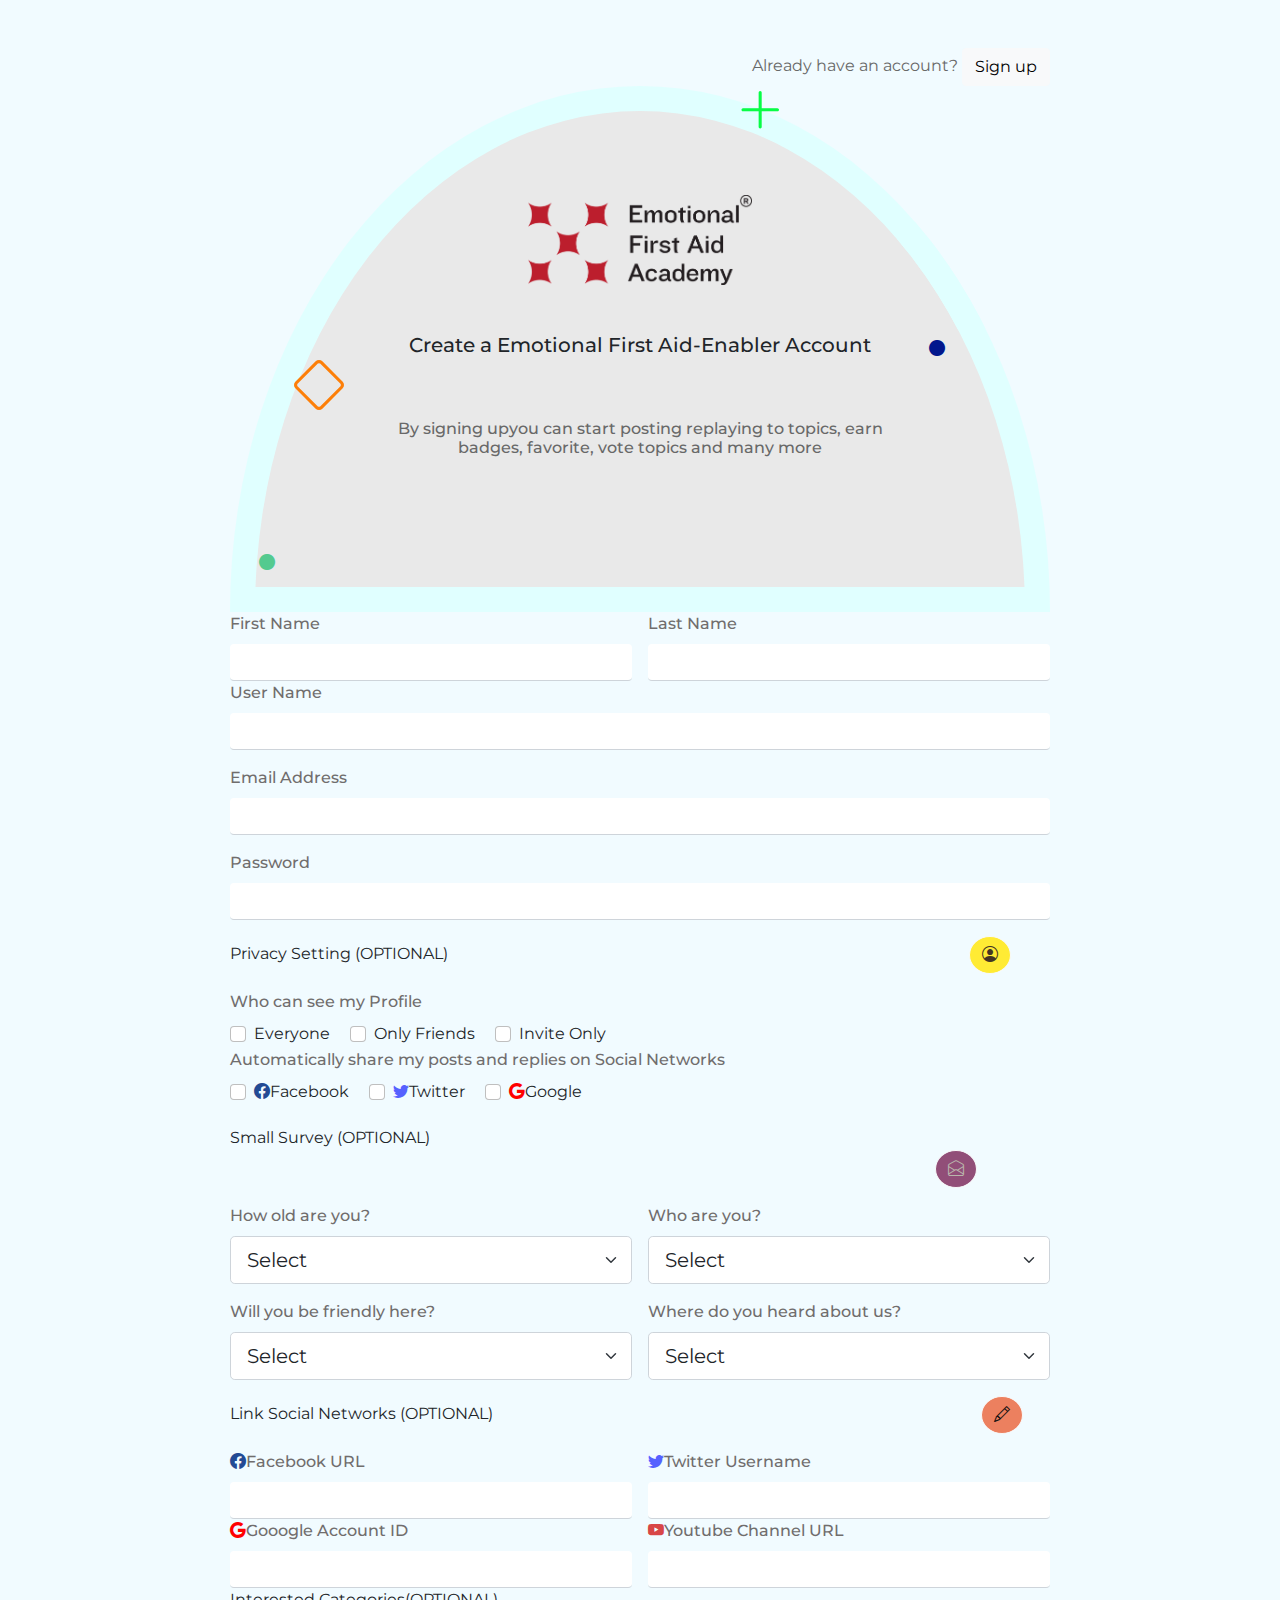
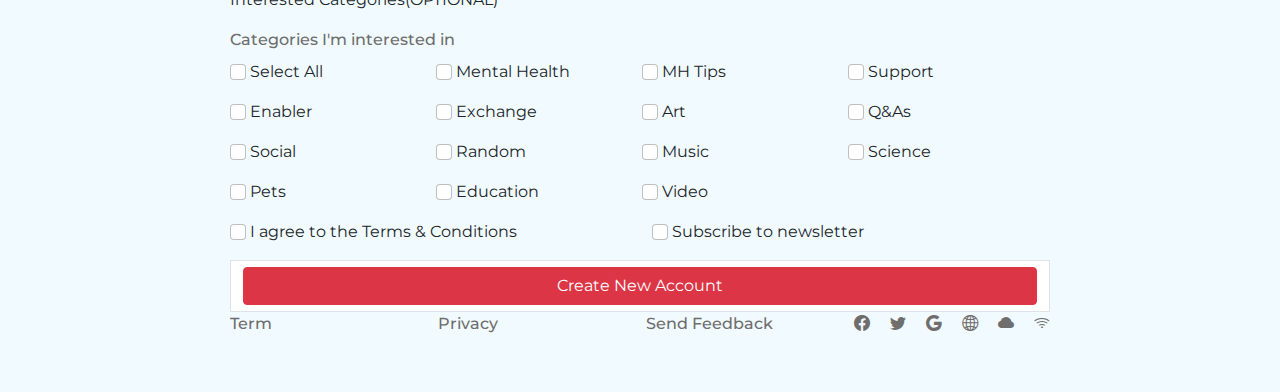
<file: index.html>
<!doctype html>
<html lang="en">

<head>
    <meta charset="utf-8">
    <meta name="viewport" content="width=device-width, initial-scale=1">
    <title>Bootstrap w/ Webpack</title>
    <!-- All CSS -->
    <link href="css/bootstrap.min.css" rel="stylesheet">
    <link rel="stylesheet" href="https://cdn.jsdelivr.net/npm/bootstrap-icons@1.7.2/font/bootstrap-icons.css">
    <link rel="stylesheet" href="css/style.css">
</head>

<body>
    <div class="container py-5 px-5 mx-auto">
        <div class="blur" style="text-align: right;">
            Already have an account?
            <button class="btn btn-light">Sign up</button>
        </div>
        <div class="card-g">


            <div class="grid text-center position-relative" style="padding: 4rem;">


                <div class="position-absolute bottom-0 start-0 translate-middle-y ">
                    <i class="bi bi-circle-fill" style="color: rgb(84, 202, 143); padding: 4px;"></i>
                </div>
                <div class="position-absolute top-50 end-0 translate-middle-y">
                    <i class="bi bi-circle-fill" style="color: rgb(2, 23, 141); padding-right: 80px;"></i>
                </div>
                <div class="position-absolute top-50 start-30 translate-middle-x">
                    <i class="bi bi-diamond" style="color: rgb(253, 127, 8); font-size: 50px;  "></i>
                </div>
                <div class="position-absolute top-0 end-0  translate-middle-y">
                    <i class="bi bi-plus-lg "
                        style="color: rgb(8, 253, 69); padding: 30px; font-size: 50px; padding:0px  15rem 0px 0px;   "></i>
                </div>


                <div class="g-col-6 mb-5"><img src="./img/EFA_Registered Logo.png" class="card-img-top"
                        style="width: 35%; padding-top: 20px;" alt="..."></div>
                <div class="g-col-6 mb-3">
                    <h5 class="card-title">Create a Emotional First Aid-Enabler Account</h5>
                </div>
                <div class="g-col-6 mb-3">
                    <h6 class="card-subtitle  text-body-secondary blur" style="padding: 50px;">By signing upyou can
                        start posting replaying to
                        topics, earn badges, favorite, vote topics and many more</h6>
                </div>

            </div>
        </div>
        <form action="./Home/Home.html" method="POST">
            <div class="row g-3">
                <div class="col">
                    <label for="formGroupExampleInput" class="form-label">First Name</label>
                    <input type="text" class="form-control" placeholder="" aria-label="First name">
                </div>
                <div class="col">
                    <label for="formGroupExampleInput" class="form-label">Last Name</label>
                    <input type="text" class="form-control" placeholder="" aria-label="Last name">
                </div>
            </div>
            <div class="mb-3">
                <label for="formGroupExampleInput" class="form-label">User Name</label>
                <input type="text" class="form-control" id="formGroupExampleInput" placeholder="">
            </div>
            <div class="mb-3">
                <label for="formGroupExampleInput" class="form-label">Email Address</label>
                <input type="text" class="form-control" id="formGroupExampleInput2" placeholder="">
            </div>
            <div class="mb-3">
                <label for="inputPassword4" class="form-label">Password</label>
                <input type="password" class="form-control" id="inputPassword4">
            </div>
            <div>
                <p>Privacy Setting <span>(OPTIONAL)</span>
                    <span class="btn btn-light rounded-circle  " style="background-color: rgb(255, 235, 52); color: rgb(68, 53, 35); margin-left: 63%;"><i class="fas fa-star"></i><i class="bi bi-person-circle"></i></i></span>
                </p>
            </div>
            <div>
                <label for="formGroupExampleInput" class="form-label">Who can see my Profile</label>
            </div>
            <div class="form-check form-check-inline">
                <input class="form-check-input" type="checkbox" id="inlineCheckbox1" value="option1">
                <label class="form-check-label" for="inlineCheckbox1">Everyone</label>
            </div>
            <div class="form-check form-check-inline">
                <input class="form-check-input" type="checkbox" id="inlineCheckbox2" value="option2">
                <label class="form-check-label" for="inlineCheckbox2">Only Friends</label>
            </div>
            <div class="form-check form-check-inline">
                <input class="form-check-input" type="checkbox" id="inlineCheckbox3" value="option3">
                <label class="form-check-label" for="inlineCheckbox3">Invite Only</label>
            </div>
            <div>
                <label for="formGroupExampleInput" class="form-label">Automatically share my posts and replies on Social
                    Networks</label>
            </div>
            <div class="form-check form-check-inline">
                <input class="form-check-input" type="checkbox" id="inlineCheckbox4" value="option1">
                <label class="form-check-label" for="inlineCheckbox4"><i class="bi bi-facebook"
                        style="color: rgb(35, 74, 148)!important;"></i>Facebook</label>
            </div>
            <div class="form-check form-check-inline">
                <input class="form-check-input" type="checkbox" id="inlineCheckbox5" value="option2">
                <label class="form-check-label" for="inlineCheckbox5"><i class="bi bi-twitter"
                        style="color: rgb(86, 97, 255)!important;"></i>Twitter</label>
            </div>
            <div class="form-check form-check-inline">
                <input class="form-check-input" type="checkbox" id="inlineCheckbox6" value="option3">
                <label class="form-check-label" for="inlineCheckbox6"><i class="bi bi-google"
                        style="color: rgb(255, 0, 0)!important;"></i>Google</label>
            </div>
            
            <div style="padding-top: 20px;">

                <p>Small Survey <span>(OPTIONAL)</span>
                    <span class="btn btn-light rounded-circle" style="background-color: rgb(145, 78, 120); color: rgb(185, 182, 172); margin-left: 86%; "><i class="fas fa-star"></i><i class="bi bi-envelope-open"></i></span>
                </p>
            </div>
            <div class="row g-3">
                <div class="col">
                    <label for="formGroupExampleInput" class="form-label">How old are you?</label>
                    <select class="form-select form-select-lg mb-3" aria-label=".form-select-lg example">
                        <option selected>Select</option>
                        <option value="1">Less than 18</option>
                        <option value="1">>18</option>
                        <option value="2">>30</option>
                        <option value="3">>60</option>
                    </select>
                </div>
                <div class="col">
                    <label for="formGroupExampleInput" class="form-label">Who are you?</label>
                    <select class="form-select form-select-lg mb-3" aria-label=".form-select-lg example">
                        <option selected>Select</option>
                        <option value="1">Male</option>
                        <option value="2">Female</option>
                    </select>
                </div>
            </div>
            <div class="row g-3">
                <div class="col">
                    <label for="formGroupExampleInput" class="form-label">Will you be friendly here?</label>
                    <select class="form-select form-select-lg mb-3" aria-label=".form-select-lg example">
                        <option selected>Select</option>
                        <option value="1">Yes</option>
                        <option value="2">No</option>

                    </select>
                </div>
                <div class="col">
                    <label for="formGroupExampleInput" class="form-label">Where do you heard about us?</label>
                    <select class="form-select form-select-lg mb-3" aria-label=".form-select-lg example">
                        <option selected>Select</option>
                        <option value="1">By Search Engine</option>
                        <option value="2">Social Media</option>
                        <option value="3">From Campus</option>
                    </select>
                </div>
            </div>
            <p class="text-md-start">Link Social Networks <span>(OPTIONAL)</span>
               
                  <span class="btn btn-light rounded-circle  " style="background-color: rgb(236, 128, 95); color: rgb(20, 17, 17); margin-left: 59%;"><i class="fas fa-star"></i><i class="bi bi-pencil"></i></span>
               
            </p>
            <div class="row g-3">
                <div class="col">
                    <label for="formGroupExampleInput" class="form-label"><i class="bi bi-facebook"
                            style="color: rgb(35, 74, 148)!important;"></i></i>Facebook URL</label>
                    <input type="text" class="form-control" placeholder="" aria-label="First name">
                </div>
                <div class="col">
                    <label for="formGroupExampleInput" class="form-label"><i class="bi bi-twitter"
                            style="color: rgb(86, 97, 255)!important;"></i>Twitter Username</label>
                    <input type="text" class="form-control" placeholder="" aria-label="Last name">
                </div>
            </div>
            <div class="row g-3">
                <div class="col">
                    <label for="formGroupExampleInput" class="form-label"><i class="bi bi-google"
                            style="color: rgb(255, 0, 0)!important;"></i>Gooogle Account ID</label>
                    <input type="text" class="form-control" placeholder="" aria-label="First name">
                </div>
                <div class="col">
                    <label for="formGroupExampleInput" class="form-label"><i class="bi bi-youtube"
                            style="color: rgba(207, 0, 0, 0.747)!important;"></i>Youtube Channel URL</label>
                    <input type="text" class="form-control" placeholder="" aria-label="Last name">
                </div>
            </div>
            <p>Interested Categories<span>(OPTIONAL)</span></p>
            <div>
                <label for="formGroupExampleInput" class="form-label">Categories I'm interested in</label>
                <div class="row g-1">
                    <div class="col mb-3">
                        <input class="form-check-input" type="checkbox" id="inlineCheckbox4" value="option1">
                        <label class="form-check-label" for="inlineCheckbox4">Select All</label>
                    </div>
                    <div class="col">
                        <input class="form-check-input" type="checkbox" id="inlineCheckbox4" value="option1">
                        <label class="form-check-label" for="inlineCheckbox4">Mental Health</label>
                    </div>
                    <div class="col mb-3">
                        <input class="form-check-input" type="checkbox" id="inlineCheckbox4" value="option1">
                        <label class="form-check-label" for="inlineCheckbox4">MH Tips</label>
                    </div>
                    <div class="col mb-3">
                        <input class="form-check-input" type="checkbox" id="inlineCheckbox4" value="option1">
                        <label class="form-check-label" for="inlineCheckbox4">Support</label>
                    </div>
                </div>
                <div class="row g-1">
                    <div class="col mb-3">
                        <input class="form-check-input" type="checkbox" id="inlineCheckbox4" value="option1">
                        <label class="form-check-label" for="inlineCheckbox4">Enabler</label>
                    </div>
                    <div class="col mb-3">
                        <input class="form-check-input" type="checkbox" id="inlineCheckbox4" value="option1">
                        <label class="form-check-label" for="inlineCheckbox4">Exchange</label>
                    </div>
                    <div class="col mb-3">
                        <input class="form-check-input" type="checkbox" id="inlineCheckbox4" value="option1">
                        <label class="form-check-label" for="inlineCheckbox4">Art</label>
                    </div>
                    <div class="col mb-3">
                        <input class="form-check-input" type="checkbox" id="inlineCheckbox4" value="option1">
                        <label class="form-check-label" for="inlineCheckbox4">Q&As</label>
                    </div>
                </div>
                <div class="row g-1">
                    <div class="col mb-3">
                        <input class="form-check-input" type="checkbox" id="inlineCheckbox4" value="option1">
                        <label class="form-check-label" for="inlineCheckbox4">Social</label>
                    </div>
                    <div class="col mb-3">
                        <input class="form-check-input" type="checkbox" id="inlineCheckbox4" value="option1">
                        <label class="form-check-label" for="inlineCheckbox4">Random</label>
                    </div>
                    <div class="col mb-3">
                        <input class="form-check-input" type="checkbox" id="inlineCheckbox4" value="option1">
                        <label class="form-check-label" for="inlineCheckbox4">Music</label>
                    </div>
                    <div class="col mb-3">
                        <input class="form-check-input" type="checkbox" id="inlineCheckbox4" value="option1">
                        <label class="form-check-label" for="inlineCheckbox4">Science</label>
                    </div>
                </div>
                <div class="row g-1">
                    <div class="col mb-3">
                        <input class="form-check-input" type="checkbox" id="inlineCheckbox4" value="option1">
                        <label class="form-check-label" for="inlineCheckbox4">Pets</label>
                    </div>
                    <div class="col mb-3">
                        <input class="form-check-input" type="checkbox" id="inlineCheckbox4" value="option1">
                        <label class="form-check-label" for="inlineCheckbox4">Education</label>
                    </div>
                    <div class="col mb-3">
                        <input class="form-check-input" type="checkbox" id="inlineCheckbox4" value="option1">
                        <label class="form-check-label" for="inlineCheckbox4">Video</label>
                    </div>
                    <div class="col mb-3">
                    </div>
                </div>
                <div class="row g-4">
                    <div class="col mb-3">
                        <input class="form-check-input" type="checkbox" id="inlineCheckbox4" value="option1">
                        <label class="form-check-label" for="inlineCheckbox4">I agree to the Terms & Conditions</label>
                    </div>
                    <div class="col mb-3">
                        <input class="form-check-input" type="checkbox" id="inlineCheckbox4" value="option1">
                        <label class="form-check-label" for="inlineCheckbox4">Subscribe to newsletter</label>
                    </div>
                </div>
            </div>
            <a class="page-link" href="">

                <button class="btn btn-danger " href="" style="width:100%">Create New Account</button>
            </a>
        </form>
        <div class="row g-3">
            <div class="col">
                <label for="formGroupExampleInput" class="form-label">Term</label>
            </div>
            <div class="col">
                <label for="formGroupExampleInput" class="form-label">Privacy</label>
            </div>
            <div class="col">
                <label for="formGroupExampleInput" class="form-label">Send Feedback</label>
            </div>
            <div class="col">
                <label for="formGroupExampleInput" class="form-label">
                    <spam class="w-g">
                        <i class="bi bi-facebook"></i><i class="bi bi-twitter"></i><i class="bi bi-google"></i><i
                            class="bi bi-globe2"></i><i class="bi bi-cloud-fill"></i><i class="bi bi-wifi"></i>
                    </spam>
                </label>
            </div>
        </div>
    </div>
</body>

</html>
</file>
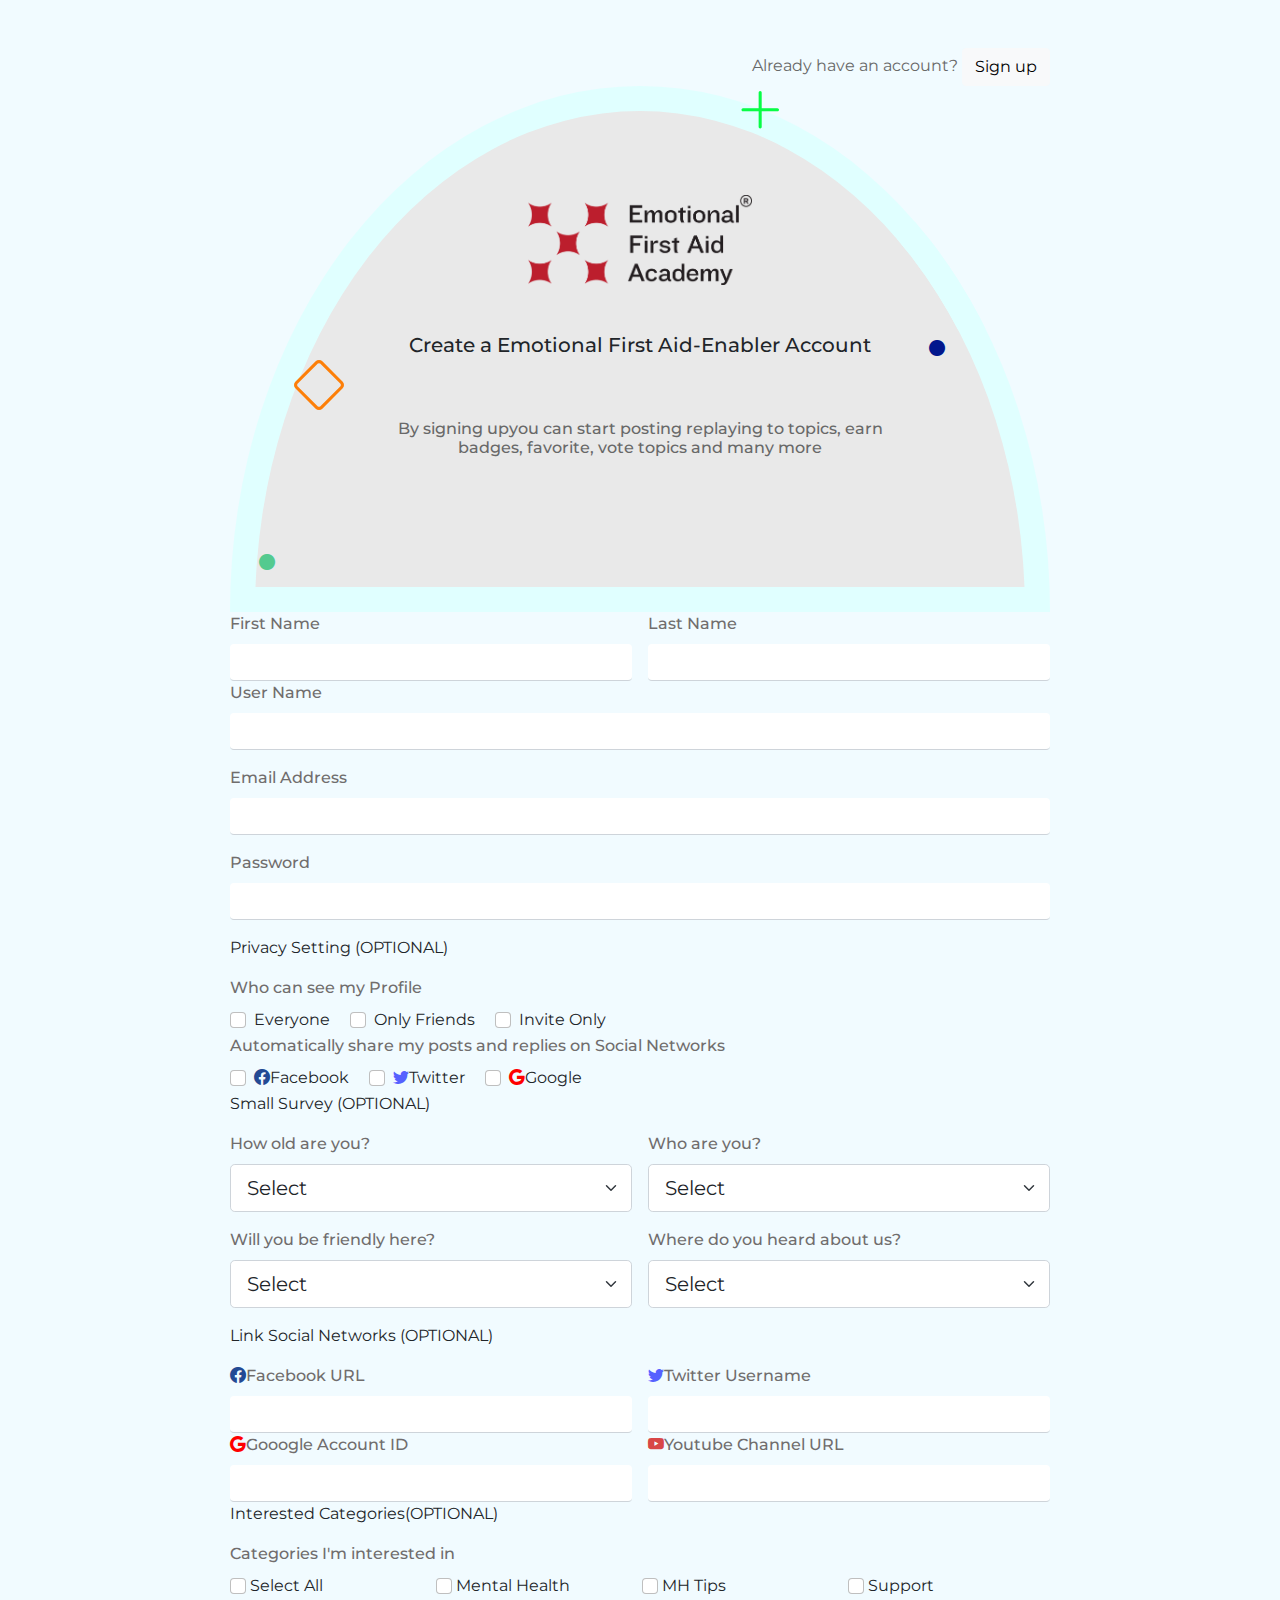
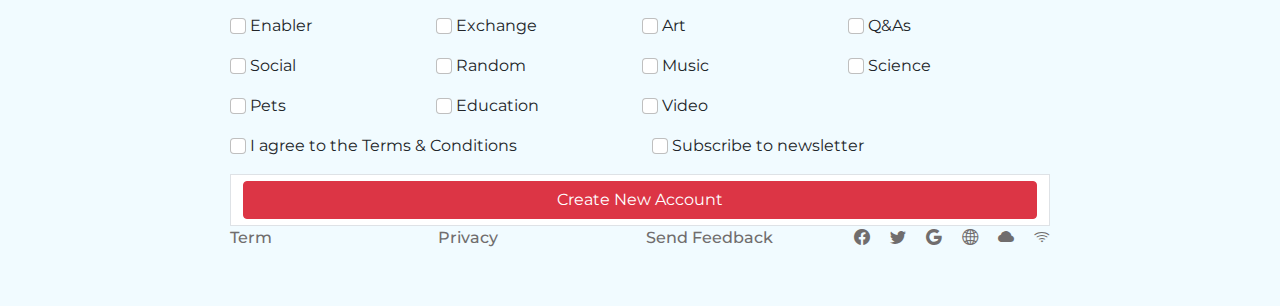
<file: Register.html>
<!doctype html>
<html lang="en">

<head>
    <meta charset="utf-8">
    <meta name="viewport" content="width=device-width, initial-scale=1">
    <title>Bootstrap w/ Webpack</title>
    <!-- All CSS -->
    <link href="css/bootstrap.min.css" rel="stylesheet">
    <link rel="stylesheet" href="https://cdn.jsdelivr.net/npm/bootstrap-icons@1.7.2/font/bootstrap-icons.css">
    <link rel="stylesheet" href="css/style.css">
</head>

<body>
    <div class="container py-5 px-5 mx-auto">
        <div class="blur" style="text-align: right;">
            Already have an account?
            <button class="btn btn-light">Sign up</button>
        </div>
        <div class="card-g">


            <div class="grid text-center position-relative" style="padding: 4rem;">


                <div class="position-absolute bottom-0 start-0 translate-middle-y ">
                    <i class="bi bi-circle-fill" style="color: rgb(84, 202, 143); padding: 4px;"></i>
                </div>
                <div class="position-absolute top-50 end-0 translate-middle-y">
                    <i class="bi bi-circle-fill" style="color: rgb(2, 23, 141); padding-right: 80px;"></i>
                </div>
                <div class="position-absolute top-50 start-30 translate-middle-x">
                    <i class="bi bi-diamond" style="color: rgb(253, 127, 8); font-size: 50px;  "></i>
                </div>
                <div class="position-absolute top-0 end-0  translate-middle-y">
                    <i class="bi bi-plus-lg "
                        style="color: rgb(8, 253, 69); padding: 30px; font-size: 50px; padding:0px  15rem 0px 0px;   "></i>
                </div>


                <div class="g-col-6 mb-5"><img src="./img/EFA_Registered Logo.png" class="card-img-top"
                        style="width: 35%; padding-top: 20px;" alt="..."></div>
                <div class="g-col-6 mb-3">
                    <h5 class="card-title">Create a Emotional First Aid-Enabler Account</h5>
                </div>
                <div class="g-col-6 mb-3">
                    <h6 class="card-subtitle  text-body-secondary blur" style="padding: 50px;">By signing upyou can
                        start posting replaying to
                        topics, earn badges, favorite, vote topics and many more</h6>
                </div>

            </div>
        </div>
        <form action="./Home/Home.html" method="POST">
            <div class="row g-3">
                <div class="col">
                    <label for="formGroupExampleInput" class="form-label">First Name</label>
                    <input type="text" class="form-control" placeholder="" aria-label="First name">
                </div>
                <div class="col">
                    <label for="formGroupExampleInput" class="form-label">Last Name</label>
                    <input type="text" class="form-control" placeholder="" aria-label="Last name">
                </div>
            </div>
            <div class="mb-3">
                <label for="formGroupExampleInput" class="form-label">User Name</label>
                <input type="text" class="form-control" id="formGroupExampleInput" placeholder="">
            </div>
            <div class="mb-3">
                <label for="formGroupExampleInput" class="form-label">Email Address</label>
                <input type="text" class="form-control" id="formGroupExampleInput2" placeholder="">
            </div>
            <div class="mb-3">
                <label for="inputPassword4" class="form-label">Password</label>
                <input type="password" class="form-control" id="inputPassword4">
            </div>
            <div>
                <p>Privacy Setting <span>(OPTIONAL)</span></p>
            </div>
            <div>
                <label for="formGroupExampleInput" class="form-label">Who can see my Profile</label>
            </div>
            <div class="form-check form-check-inline">
                <input class="form-check-input" type="checkbox" id="inlineCheckbox1" value="option1">
                <label class="form-check-label" for="inlineCheckbox1">Everyone</label>
            </div>
            <div class="form-check form-check-inline">
                <input class="form-check-input" type="checkbox" id="inlineCheckbox2" value="option2">
                <label class="form-check-label" for="inlineCheckbox2">Only Friends</label>
            </div>
            <div class="form-check form-check-inline">
                <input class="form-check-input" type="checkbox" id="inlineCheckbox3" value="option3">
                <label class="form-check-label" for="inlineCheckbox3">Invite Only</label>
            </div>
            <div>
                <label for="formGroupExampleInput" class="form-label">Automatically share my posts and replies on Social
                    Networks</label>
            </div>
            <div class="form-check form-check-inline">
                <input class="form-check-input" type="checkbox" id="inlineCheckbox4" value="option1">
                <label class="form-check-label" for="inlineCheckbox4"><i class="bi bi-facebook"
                        style="color: rgb(35, 74, 148)!important;"></i>Facebook</label>
            </div>
            <div class="form-check form-check-inline">
                <input class="form-check-input" type="checkbox" id="inlineCheckbox5" value="option2">
                <label class="form-check-label" for="inlineCheckbox5"><i class="bi bi-twitter"
                        style="color: rgb(86, 97, 255)!important;"></i>Twitter</label>
            </div>
            <div class="form-check form-check-inline">
                <input class="form-check-input" type="checkbox" id="inlineCheckbox6" value="option3">
                <label class="form-check-label" for="inlineCheckbox6"><i class="bi bi-google"
                        style="color: rgb(255, 0, 0)!important;"></i>Google</label>
            </div>
            <p>Small Survey <span>(OPTIONAL)</span></p>
            <div class="row g-3">
                <div class="col">
                    <label for="formGroupExampleInput" class="form-label">How old are you?</label>
                    <select class="form-select form-select-lg mb-3" aria-label=".form-select-lg example">
                        <option selected>Select</option>
                        <option value="1">Less than 18</option>
                        <option value="1">>18</option>
                        <option value="2">>30</option>
                        <option value="3">>60</option>
                    </select>
                </div>
                <div class="col">
                    <label for="formGroupExampleInput" class="form-label">Who are you?</label>
                    <select class="form-select form-select-lg mb-3" aria-label=".form-select-lg example">
                        <option selected>Select</option>
                        <option value="1">Male</option>
                        <option value="2">Female</option>
                    </select>
                </div>
            </div>
            <div class="row g-3">
                <div class="col">
                    <label for="formGroupExampleInput" class="form-label">Will you be friendly here?</label>
                    <select class="form-select form-select-lg mb-3" aria-label=".form-select-lg example">
                        <option selected>Select</option>
                        <option value="1">Yes</option>
                        <option value="2">No</option>

                    </select>
                </div>
                <div class="col">
                    <label for="formGroupExampleInput" class="form-label">Where do you heard about us?</label>
                    <select class="form-select form-select-lg mb-3" aria-label=".form-select-lg example">
                        <option selected>Select</option>
                        <option value="1">By Search Engine</option>
                        <option value="2">Social Media</option>
                        <option value="3">From Campus</option>
                    </select>
                </div>
            </div>
            <p class="text-md-start">Link Social Networks <span>(OPTIONAL)</span></p>
            <div class="row g-3">
                <div class="col">
                    <label for="formGroupExampleInput" class="form-label"><i class="bi bi-facebook"
                            style="color: rgb(35, 74, 148)!important;"></i></i>Facebook URL</label>
                    <input type="text" class="form-control" placeholder="" aria-label="First name">
                </div>
                <div class="col">
                    <label for="formGroupExampleInput" class="form-label"><i class="bi bi-twitter"
                            style="color: rgb(86, 97, 255)!important;"></i>Twitter Username</label>
                    <input type="text" class="form-control" placeholder="" aria-label="Last name">
                </div>
            </div>
            <div class="row g-3">
                <div class="col">
                    <label for="formGroupExampleInput" class="form-label"><i class="bi bi-google"
                            style="color: rgb(255, 0, 0)!important;"></i>Gooogle Account ID</label>
                    <input type="text" class="form-control" placeholder="" aria-label="First name">
                </div>
                <div class="col">
                    <label for="formGroupExampleInput" class="form-label"><i class="bi bi-youtube"
                            style="color: rgba(207, 0, 0, 0.747)!important;"></i>Youtube Channel URL</label>
                    <input type="text" class="form-control" placeholder="" aria-label="Last name">
                </div>
            </div>
            <p>Interested Categories<span>(OPTIONAL)</span></p>
            <div>
                <label for="formGroupExampleInput" class="form-label">Categories I'm interested in</label>
                <div class="row g-1">
                    <div class="col mb-3">
                        <input class="form-check-input" type="checkbox" id="inlineCheckbox4" value="option1">
                        <label class="form-check-label" for="inlineCheckbox4">Select All</label>
                    </div>
                    <div class="col">
                        <input class="form-check-input" type="checkbox" id="inlineCheckbox4" value="option1">
                        <label class="form-check-label" for="inlineCheckbox4">Mental Health</label>
                    </div>
                    <div class="col mb-3">
                        <input class="form-check-input" type="checkbox" id="inlineCheckbox4" value="option1">
                        <label class="form-check-label" for="inlineCheckbox4">MH Tips</label>
                    </div>
                    <div class="col mb-3">
                        <input class="form-check-input" type="checkbox" id="inlineCheckbox4" value="option1">
                        <label class="form-check-label" for="inlineCheckbox4">Support</label>
                    </div>
                </div>
                <div class="row g-1">
                    <div class="col mb-3">
                        <input class="form-check-input" type="checkbox" id="inlineCheckbox4" value="option1">
                        <label class="form-check-label" for="inlineCheckbox4">Enabler</label>
                    </div>
                    <div class="col mb-3">
                        <input class="form-check-input" type="checkbox" id="inlineCheckbox4" value="option1">
                        <label class="form-check-label" for="inlineCheckbox4">Exchange</label>
                    </div>
                    <div class="col mb-3">
                        <input class="form-check-input" type="checkbox" id="inlineCheckbox4" value="option1">
                        <label class="form-check-label" for="inlineCheckbox4">Art</label>
                    </div>
                    <div class="col mb-3">
                        <input class="form-check-input" type="checkbox" id="inlineCheckbox4" value="option1">
                        <label class="form-check-label" for="inlineCheckbox4">Q&As</label>
                    </div>
                </div>
                <div class="row g-1">
                    <div class="col mb-3">
                        <input class="form-check-input" type="checkbox" id="inlineCheckbox4" value="option1">
                        <label class="form-check-label" for="inlineCheckbox4">Social</label>
                    </div>
                    <div class="col mb-3">
                        <input class="form-check-input" type="checkbox" id="inlineCheckbox4" value="option1">
                        <label class="form-check-label" for="inlineCheckbox4">Random</label>
                    </div>
                    <div class="col mb-3">
                        <input class="form-check-input" type="checkbox" id="inlineCheckbox4" value="option1">
                        <label class="form-check-label" for="inlineCheckbox4">Music</label>
                    </div>
                    <div class="col mb-3">
                        <input class="form-check-input" type="checkbox" id="inlineCheckbox4" value="option1">
                        <label class="form-check-label" for="inlineCheckbox4">Science</label>
                    </div>
                </div>
                <div class="row g-1">
                    <div class="col mb-3">
                        <input class="form-check-input" type="checkbox" id="inlineCheckbox4" value="option1">
                        <label class="form-check-label" for="inlineCheckbox4">Pets</label>
                    </div>
                    <div class="col mb-3">
                        <input class="form-check-input" type="checkbox" id="inlineCheckbox4" value="option1">
                        <label class="form-check-label" for="inlineCheckbox4">Education</label>
                    </div>
                    <div class="col mb-3">
                        <input class="form-check-input" type="checkbox" id="inlineCheckbox4" value="option1">
                        <label class="form-check-label" for="inlineCheckbox4">Video</label>
                    </div>
                    <div class="col mb-3">
                    </div>
                </div>
                <div class="row g-4">
                    <div class="col mb-3">
                        <input class="form-check-input" type="checkbox" id="inlineCheckbox4" value="option1">
                        <label class="form-check-label" for="inlineCheckbox4">I agree to the Terms & Conditions</label>
                    </div>
                    <div class="col mb-3">
                        <input class="form-check-input" type="checkbox" id="inlineCheckbox4" value="option1">
                        <label class="form-check-label" for="inlineCheckbox4">Subscribe to newsletter</label>
                    </div>
                </div>
            </div>
            <a class="page-link" href="">

                <button class="btn btn-danger " href="" style="width:100%">Create New Account</button>
            </a>
        </form>
        <div class="row g-3">
            <div class="col">
                <label for="formGroupExampleInput" class="form-label">Term</label>
            </div>
            <div class="col">
                <label for="formGroupExampleInput" class="form-label">Privacy</label>
            </div>
            <div class="col">
                <label for="formGroupExampleInput" class="form-label">Send Feedback</label>
            </div>
            <div class="col">
                <label for="formGroupExampleInput" class="form-label">
                    <spam class="w-g">
                        <i class="bi bi-facebook"></i><i class="bi bi-twitter"></i><i class="bi bi-google"></i><i
                            class="bi bi-globe2"></i><i class="bi bi-cloud-fill"></i><i class="bi bi-wifi"></i>
                    </spam>
                </label>
            </div>
        </div>
    </div>
</body>

</html>
</file>
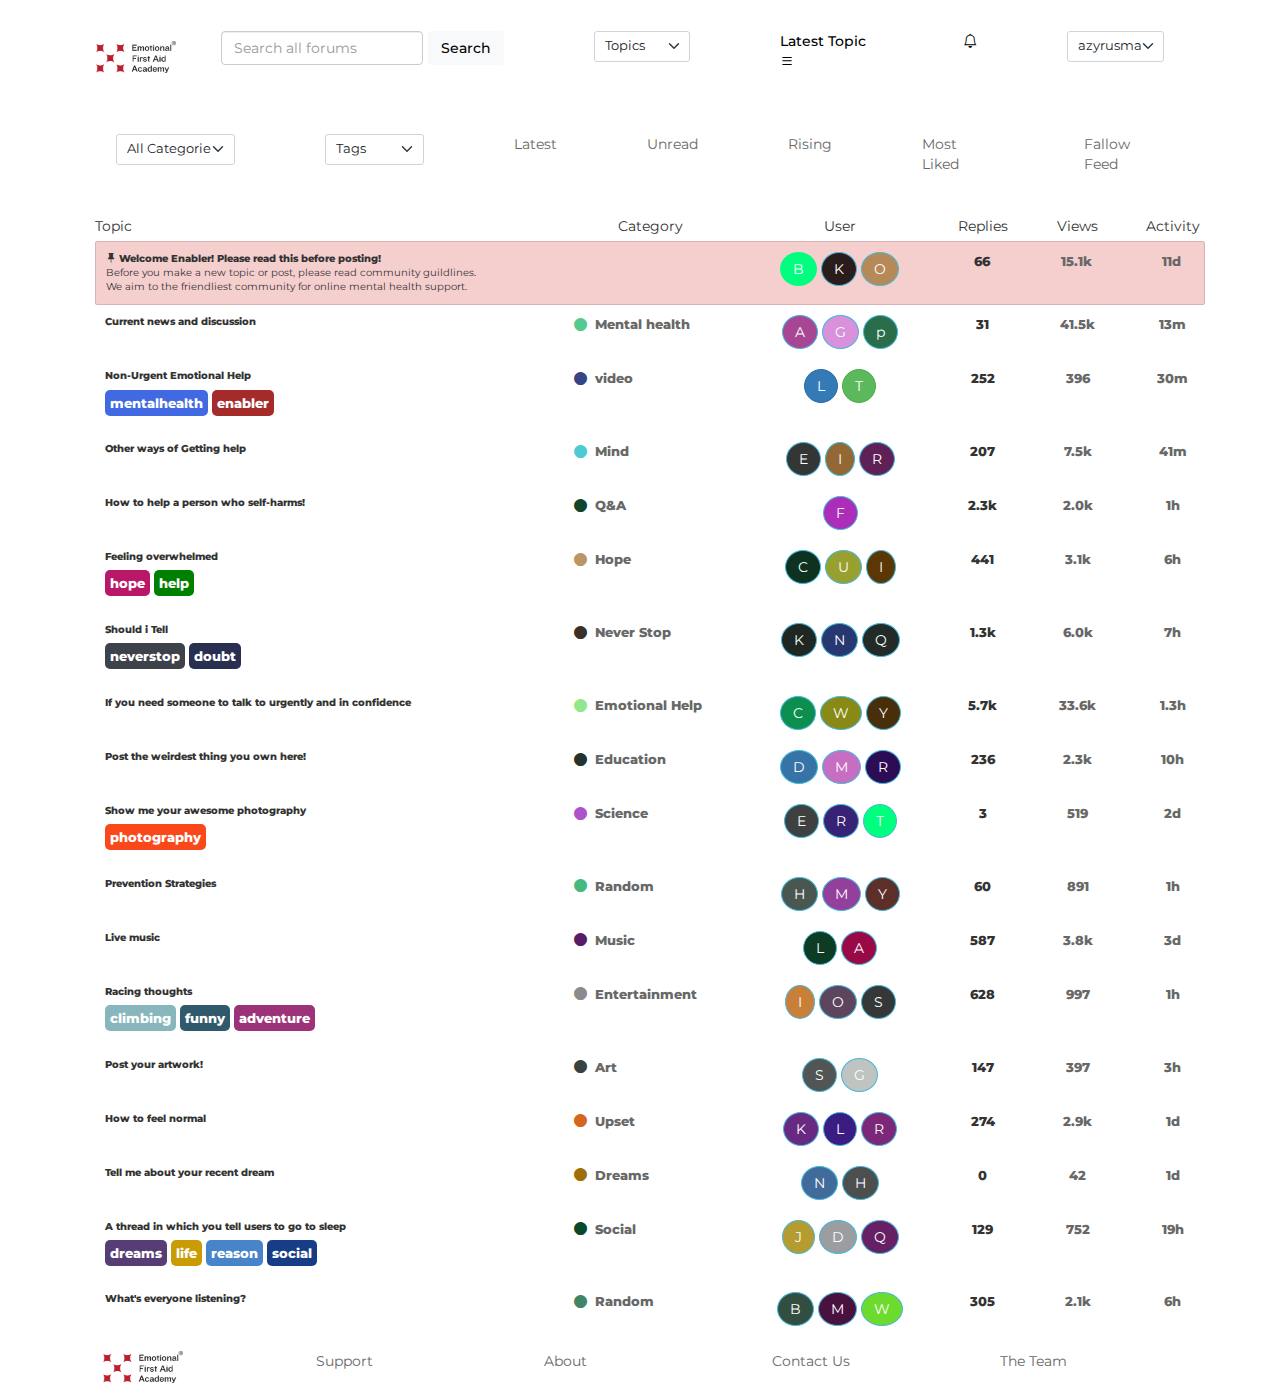
<file: Home/Home.html>
<!doctype html>
<html lang="en">

<head>
    <meta charset="utf-8">
    <meta name="viewport" content="width=device-width, initial-scale=1">
    <title>Bootstrap w/ Webpack</title>
    <!-- All CSS -->
    <link href="../css/bootstrap.min.css" rel="stylesheet">
    <link rel="stylesheet" href="https://cdn.jsdelivr.net/npm/bootstrap-icons@1.7.2/font/bootstrap-icons.css">
    <link rel="stylesheet" href="../css/style.css">
    <script src="https://ajax.googleapis.com/ajax/libs/jquery/3.6.4/jquery.min.js"></script>
    <script src="https://maxcdn.bootstrapcdn.com/bootstrap/3.4.1/js/bootstrap.min.js"></script>
    <link rel="stylesheet" href="https://maxcdn.bootstrapcdn.com/bootstrap/3.4.1/css/bootstrap.min.css">

</head>

<body>
    <div class="container py-3 px-3 mx-auto">

        <nav class="navbar navbar-expand-lg bg-body-tertiary">
            <div class="container-fluid">
                <a class="navbar-brand" href="../index.html">
                    <img src="../img/EFA_Registered Logo.png" alt="Avatar Logo" style="width:80px;">
                </a>
                <button class="navbar-toggler" type="button" data-bs-toggle="collapse" data-bs-target="#navbarNav"
                    aria-controls="navbarNav" aria-expanded="false" aria-label="Toggle navigation">
                    <span class="navbar-toggler-icon"></span>
                </button>
                <div class="collapse navbar-collapse" id="navbarNav">
                    <ul class="navbar-nav" style="gap: 8rem; font-weight: 500;">
                        <li class="nav-item">
                            <a class="nav-link active" aria-current="page" href="#">
                                <form class="d-flex" role="search">
                                    <input class="form-control me-2" type="search" placeholder="Search all forums"
                                        aria-label="Search">
                                    <button class="btn btn-light" type="submit"
                                        style="font-weight: 500;">Search</button>
                                </form>
                            </a>
                        </li>
                        <li class="nav-item">
                            <a class="nav-link" href="#"><select class="form-select form-select-lg mb-3"
                                    aria-label=".form-select-lg example">
                                    <option style="font-weight: 500;">Topics</option>
                                    <option value="1">good</option>
                                    <option value="1">>awesome</option>

                                </select></a>
                        </li>

                        <li class="nav-item">
                            <a class="nav-link" href="#" style="color: black;">Latest Topic<i
                                    class="bi bi-list"></i></a>
                        </li>
                        <li class="nav-item">
                            <a class="nav-link" style="color: black; font-weight: 600;"><span><i
                                        class="bi bi-bell"></i></a>
                        </li>
                        <li class="nav-item">
                            <a class="nav-link" href="#">
                                <select class="form-select form-select-lg mb-3" aria-label=".form-select-lg example">
                                    <option class="bi bi-c-circle-fill" style="font-weight: 500;"><i></i> azyrusmax
                                    </option>
                                    <option value="1">gcgcgdg</option>
                                    <option value="1">>shgsjh</option>

                                </select>
                            </a>
                        </li>
                    </ul>
                </div>
            </div>
        </nav>
        <!-- second nav -->
        <nav class="navbar navbar-expand-lg bg-body-tertiary">
            <div class="container-fluid">
                <div class="collapse navbar-collapse" id="navbarNav">
                    <ul class="navbar-nav" style="gap: 8rem;">
                        <li class="nav-item">
                            <a class="nav-link active" aria-current="page" href="#"><select
                                    class="form-select form-select-lg mb-3" aria-label=".form-select-lg example">
                                    <option>All Categories</option>
                                    <option value="1">Admit</option>
                                    <option value="1">>Consult</option>

                                </select></a>
                        </li>
                        <li class="nav-item">
                            <a class="nav-link" href="#"><select class="form-select form-select-lg mb-3"
                                    aria-label=".form-select-lg example">
                                    <option>Tags</option>
                                    <option value="1">good</option>
                                    <option value="1">>awesome</option>

                                </select></a>
                        </li>
                        <li class="nav-item">
                            <a class="nav-link blur" href="#" data-toggle="modal" data-target="#myModal">Latest
                            </a>
                        </li>

                        <li class="nav-item">
                            <a class="nav-link blur">Unread</a>
                        </li>
                        <li class="nav-item">
                            <a class="nav-link blur">Rising</a>
                        </li>
                        <li class="nav-item blur">
                            <a class="nav-link blur">Most Liked</a>
                        </li>
                        <li class="nav-item">
                            <a class="nav-link blur">Fallow Feed</a>
                        </li>
                    </ul>
                </div>
            </div>
        </nav>
        <!-- Headings -->
        <div class="container text-center">
            <div class="row align-items-start">
                <div class="col-md-5 mb-2" style="text-align:left;">
                    Topic
                </div>
                <div class="col-md-2">
                    Category
                </div>
                <div class="col-2">
                    User
                </div>
                <div class="col">
                    Replies
                </div>
                <div class="col">
                    Views
                </div>
                <div class="col">
                    Activity
                </div>
            </div>
        </div>
        <div class="container text-center">
            <div class="card">
                <div class="row align-items-start">

                    <div class="col-md-5 " style="text-align:left;">


                        <div class="card-body">

                            <div class="card-h">
                                <i class="bi bi-pin-fill"></i>
                                Welcome Enabler! Please read this before posting!
                            </div>
                            Before you make a new topic or post, please read community guildlines.<br />We aim to the
                            friendliest community for online mental health support.
                        </div>

                    </div>
                    <div class="col-md-2 border-padding blur">

                    </div>
                    <div class="col-md-2 border-padding">
                        <div class="col">
                            <button type="button" class="btn btn-light rounded-circle  "
                                style="background-color: springgreen; color: white;">
                                <i class="fas fa-star"></i>B</button>
                            <button type="button" class="btn btn-info  rounded-circle"
                                style="background-color:rgb(43, 28, 28); color: white;"><i
                                    class="fas fa-star"></i>K</button>
                            <button type="button" class="btn btn-info  rounded-circle "
                                style="background-color: rgb(182, 138, 88); color: white;"><i
                                    class="fas fa-star"></i>O</button>
                        </div>
                    </div>
                    <div class="col border-padding">
                        <div>66</div>
                    </div>
                    <div class="col border-padding blur">
                        15.1k
                    </div>
                    <div class="col border-padding blur">
                        11d
                    </div>
                </div>
            </div>
        </div>
        <!-- row 1-->
        <div class="container text-center">
            <div class="">
                <div class="row align-items-start">

                    <div class="col-md-5" style="text-align:left;">
                        <div class="card-body">
                            <div class="card-h">
                                Current news and discussion
                            </div>
                        </div>

                    </div>
                    <div class="col-md-2  border-padding blur" style="text-align:start;">
                        <i class="bi bi-circle-fill" style="color: rgb(84, 202, 143); padding: 4px;"></i>

                        Mental health
                    </div>
                    <div class="col-md-2 border-padding">
                        <div class="col">
                            <button type="button" class="btn btn-info  rounded-circle "
                                style="background-color: rgb(167, 70, 146); color: white;"><i
                                    class="fas fa-star"></i>A</button>
                            <button type="button" class="btn btn-info  rounded-circle "
                                style="background-color: rgb(217, 145, 219); color: white;"><i
                                    class="fas fa-star"></i>G</button>
                            <button type="button" class="btn btn-info  rounded-circle "
                                style="background-color: rgb(41, 109, 75); color: white;"><i
                                    class="fas fa-star"></i>p</button>
                        </div>
                    </div>
                    <div class="col border-padding">
                        <div>31</div>
                    </div>
                    <div class="col border-padding blur">
                        41.5k
                    </div>
                    <div class="col border-padding blur">
                        13m
                    </div>
                </div>
            </div>
        </div>
        <!-- row 2 -->
        <div class="container text-center">
            <div class="">
                <div class="row align-items-start">

                    <div class="col-md-5" style="text-align:left;">
                        <div class="card-body">
                            <div class="card-h">
                                Non-Urgent Emotional Help
                                <div class="border-padding" style="padding-left:unset;">
                                    <span class="text-bg-color" style="background-color: royalblue;">mentalhealth</span>
                                    <span class="text-bg-color" style="background-color: brown;">enabler</span>
                                </div>


                            </div>
                        </div>

                    </div>

                    <div class="col-md-2  border-padding blur  " style="text-align:start;">
                        <i class="bi bi-circle-fill" style="color: rgb(56, 68, 133); padding: 4px;"></i>
                        video
                    </div>
                    <div class="col-md-2 border-padding">
                        <div class="col">
                            <button type="button" class="btn btn-primary  rounded-circle "><i
                                    class="fas fa-star"></i>L</button>
                            <button type="button" class="btn btn-success  rounded-circle "><i
                                    class="fas fa-star"></i>T</button>
                        </div>
                    </div>
                    <div class="col border-padding">
                        <div>252</div>
                    </div>
                    <div class="col border-padding blur">
                        396
                    </div>
                    <div class="col border-padding blur">
                        30m
                    </div>
                </div>
            </div>
        </div>
        <!-- row 3 -->
        <div class="container text-center">
            <div class="">
                <div class="row align-items-start">
                    <div class="col-md-5" style="text-align:left;">
                        <div class="card-body">
                            <div class="card-h">
                                Other ways of Getting help
                            </div>
                        </div>

                    </div>


                    <div class="col-md-2  border-padding blur" style="text-align:start;">
                        <i class="bi bi-circle-fill" style="color: rgb(78, 202, 211); padding: 4px;"></i>
                        Mind
                    </div>
                    <div class="col-md-2 border-padding">
                        <div class="col">
                            <button type="button" class="btn btn-info  rounded-circle "
                                style="background-color: rgb(52, 54, 53); color: white;">E</button>
                            <button type="button" class="btn btn-info  rounded-circle "
                                style="background-color: rgb(148, 104, 53); color: white;">I</button>
                            <button type="button" class="btn btn-info  rounded-circle "
                                style="background-color: rgb(95, 32, 85); color: white;">R</button>
                        </div>
                    </div>
                    <div class="col border-padding">
                        <div>207</div>
                    </div>
                    <div class="col border-padding blur">
                        7.5k
                    </div>
                    <div class="col border-padding blur">
                        41m
                    </div>
                </div>
            </div>
        </div>
        <!-- row 4 -->
        <div class="container text-center">
            <div class="">
                <div class="row align-items-start">
                    <div class="col-md-5" style="text-align:left;">
                        <div class="card-body">
                            <div class="card-h">
                                How to help a person who self-harms!
                            </div>
                        </div>

                    </div>


                    <div class="col-md-2 border-padding blur" style="text-align:start;">
                        <i class="bi bi-circle-fill" style="color: rgb(17, 68, 43); padding: 4px;"></i>
                        Q&A
                    </div>
                    <div class="col-md-2 border-padding">
                        <div class="col">
                            <button type="button" class="btn btn-info  rounded-circle"
                                style="background-color: rgb(172, 45, 184); color: white;">F</button>

                        </div>
                    </div>
                    <div class="col border-padding">
                        <div>2.3k</div>
                    </div>
                    <div class="col border-padding blur">
                        2.0k
                    </div>
                    <div class="col border-padding blur">
                        1h
                    </div>
                </div>
            </div>
        </div>

        <!-- row 5 -->
        <div class="container text-center">
            <div class="">
                <div class="row align-items-start">
                    <div class="col-md-5" style="text-align:left;">
                        <div class="card-body">
                            <div class="card-h">
                                Feeling overwhelmed
                                <div class="border-padding" style="padding-left:unset;">
                                    <span class="text-bg-color" style="background-color: rgb(185, 23, 104);">hope</span>
                                    <span class="text-bg-color" style="background-color: green;">help</span>
                                </div>
                            </div>
                        </div>

                    </div>


                    <div class="col-md-2 border-padding blur" style="text-align:start;">
                        <i class="bi bi-circle-fill" style="color: rgb(187, 149, 99); padding: 4px;"></i>
                        Hope
                    </div>
                    <div class="col-md-2 border-padding">
                        <div class="col">
                            <button type="button" class="btn btn-info  rounded-circle "
                                style="background-color: rgb(14, 49, 32); color: white;">C</button>
                            <button type="button" class="btn btn-info  rounded-circle "
                                style="background-color: rgb(152, 160, 48); color: white;">U</button>
                            <button type="button" class="btn btn-info  rounded-circle "
                                style="background-color: rgb(90, 55, 4); color: white;">I</button>
                        </div>
                    </div>
                    <div class="col border-padding">
                        <div>441</div>
                    </div>
                    <div class="col border-padding blur">
                        3.1k
                    </div>
                    <div class="col border-padding blur">
                        6h
                    </div>
                </div>
            </div>
        </div>

        <!-- row 6 -->
        <div class="container text-center">
            <div class="">
                <div class="row align-items-start">
                    <div class="col-md-5" style="text-align:left;">
                        <div class="card-body">
                            <div class="card-h">
                                Should i Tell
                                <div class="border-padding" style="padding-left:unset;">
                                    <span class="text-bg-color"
                                        style="background-color: rgb(62, 66, 75);">neverstop</span>
                                    <span class="text-bg-color" style="background-color: rgb(41, 47, 80);">doubt</span>
                                </div>
                            </div>
                        </div>

                    </div>


                    <div class="col-md-2 border-padding blur" style="text-align:start;">
                        <i class="bi bi-circle-fill" style="color: rgb(58, 48, 39); padding: 4px;"></i>
                        Never Stop
                    </div>
                    <div class="col-md-2 border-padding">
                        <div class="col">
                            <button type="button" class="btn btn-info  rounded-circle "
                                style="background-color: rgb(30, 39, 34); color: white;">K</button>
                            <button type="button" class="btn btn-info  rounded-circle "
                                style="background-color: rgb(39, 56, 112); color: white;">N</button>
                            <button type="button" class="btn btn-info  rounded-circle "
                                style="background-color: rgb(34, 43, 39); color: white;">Q</button>
                        </div>
                    </div>
                    <div class="col border-padding">
                        <div>1.3k</div>
                    </div>
                    <div class="col border-padding blur">
                        6.0k
                    </div>
                    <div class="col border-padding blur">
                        7h
                    </div>
                </div>
            </div>
        </div>

        <!-- row 7 -->
        <div class="container text-center">
            <div class="">
                <div class="row align-items-start">
                    <div class="col-md-5" style="text-align:left;">
                        <div class="card-body">
                            <div class="card-h">
                                If you need someone to talk to urgently and in confidence
                            </div>
                        </div>

                    </div>


                    <div class="col-md-2 border-padding blur" style="text-align:start;">
                        <i class="bi bi-circle-fill" style="color: rgb(145, 231, 137); padding: 4px;"></i>
                        Emotional Help
                    </div>
                    <div class="col-md-2 border-padding">
                        <div class="col">
                            <button type="button" class="btn btn-info  rounded-circle "
                                style="background-color: rgb(12, 143, 78); color: white;">C</button>
                            <button type="button" class="btn btn-info  rounded-circle "
                                style="background-color: rgb(136, 138, 21); color: white;">W</button>
                            <button type="button" class="btn btn-info  rounded-circle "
                                style="background-color: rgb(73, 46, 11); color: white;">Y</button>
                        </div>
                    </div>
                    <div class="col border-padding">
                        <div>5.7k</div>
                    </div>
                    <div class="col border-padding blur">
                        33.6k
                    </div>
                    <div class="col border-padding blur">
                        1.3h
                    </div>
                </div>
            </div>
        </div>

        <!-- row 8 -->
        <div class="container text-center">
            <div class="">
                <div class="row align-items-start">
                    <div class="col-md-5" style="text-align:left;">
                        <div class="card-body">
                            <div class="card-h">
                                Post the weirdest thing you own here!
                            </div>
                        </div>

                    </div>


                    <div class="col-md-2 border-padding blur" style="text-align:start;">
                        <i class="bi bi-circle-fill" style="color: rgb(37, 51, 44); padding: 4px;"></i>
                        Education
                    </div>
                    <div class="col-md-2 border-padding">
                        <div class="col">
                            <button type="button" class="btn btn-info  rounded-circle "
                                style="background-color: rgb(54, 116, 167); color: white;">D</button>
                            <button type="button" class="btn btn-info  rounded-circle "
                                style="background-color: rgb(199, 110, 194); color: white;">M</button>
                            <button type="button" class="btn btn-info  rounded-circle "
                                style="background-color: rgb(44, 12, 85); color: white;">R</button>
                        </div>
                    </div>
                    <div class="col border-padding">
                        <div>236</div>
                    </div>
                    <div class="col border-padding blur">
                        2.3k
                    </div>
                    <div class="col border-padding blur">
                        10h
                    </div>
                </div>
            </div>
        </div>

        <!-- row 9 -->
        <div class="container text-center">
            <div class="">
                <div class="row align-items-start">
                    <div class="col-md-5" style="text-align:left;">
                        <div class="card-body">
                            <div class="card-h">
                                Show me your awesome photography
                                <div class="border-padding" style="padding-left:unset;">
                                    <span class="text-bg-color"
                                        style="background-color: rgb(250, 72, 27);">photography</span>
                                </div>
                            </div>
                        </div>

                    </div>


                    <div class="col-md-2 border-padding blur" style="text-align:start;">
                        <i class="bi bi-circle-fill" style="color: rgb(174, 84, 202); padding: 4px;"></i>
                        Science
                    </div>
                    <div class="col-md-2 border-padding">
                        <div class="col">
                            <button type="button" class="btn btn-info  rounded-circle "
                                style="background-color: rgb(62, 65, 63); color: white;">E</button>
                            <button type="button" class="btn btn-info  rounded-circle "
                                style="background-color: rgb(56, 34, 117); color: white;">R</button>
                            <button type="button" class="btn btn-info  rounded-circle "
                                style="background-color: springgreen; color: white;">T</button>
                        </div>
                    </div>
                    <div class="col border-padding">
                        <div>3</div>
                    </div>
                    <div class="col border-padding blur">
                        519
                    </div>
                    <div class="col border-padding blur">
                        2d
                    </div>
                </div>
            </div>
        </div>

        <!-- row 10 -->
        <div class="container text-center">
            <div class="">
                <div class="row align-items-start">
                    <div class="col-md-5" style="text-align:left;">
                        <div class="card-body">
                            <div class="card-h">
                                Prevention Strategies
                            </div>
                        </div>

                    </div>


                    <div class="col-md-2 border-padding blur" style="text-align:start;">
                        <i class="bi bi-circle-fill" style="color: rgb(69, 185, 127); padding: 4px;"></i>
                        Random
                    </div>
                    <div class="col-md-2 border-padding">
                        <div class="col">
                            <button type="button" class="btn btn-info  rounded-circle "
                                style="background-color: rgb(74, 87, 80); color: white;">H</button>
                            <button type="button" class="btn btn-info  rounded-circle "
                                style="background-color: rgb(146, 64, 156); color: white;">M</button>
                            <button type="button" class="btn btn-info  rounded-circle "
                                style="background-color: rgb(92, 48, 40); color: white;">Y</button>
                        </div>
                    </div>
                    <div class="col border-padding">
                        <div>60</div>
                    </div>
                    <div class="col border-padding blur">
                        891
                    </div>
                    <div class="col border-padding blur">
                        1h
                    </div>
                </div>
            </div>
        </div>

        <!-- row 11 -->
        <div class="container text-center">
            <div class="">
                <div class="row align-items-start">
                    <div class="col-md-5" style="text-align:left;">
                        <div class="card-body">
                            <div class="card-h">
                                Live music
                            </div>
                        </div>

                    </div>


                    <div class="col-md-2 border-padding blur" style="text-align:start;">
                        <i class="bi bi-circle-fill" style="color: rgb(88, 29, 100); padding: 4px;"></i>
                        Music
                    </div>
                    <div class="col-md-2 border-padding">
                        <div class="col">
                            <button type="button" class="btn btn-info  rounded-circle "
                                style="background-color: rgb(13, 59, 36); color: white;">L</button>
                            <button type="button" class="btn btn-info  rounded-circle "
                                style="background-color: rgb(153, 9, 69); color: white;">A</button>

                        </div>
                    </div>
                    <div class="col border-padding">
                        <div>587</div>
                    </div>
                    <div class="col border-padding blur">
                        3.8k
                    </div>
                    <div class="col border-padding blur">
                        3d
                    </div>
                </div>
            </div>
        </div>

        <!-- row 12 -->
        <div class="container text-center">
            <div class="">
                <div class="row align-items-start">
                    <div class="col-md-5" style="text-align:left;">
                        <div class="card-body">
                            <div class="card-h">
                                Racing thoughts
                                <div class="border-padding" style="padding-left:unset;">
                                    <span class="text-bg-color"
                                        style="background-color: rgb(135, 182, 189);">climbing</span>
                                    <span class="text-bg-color" style="background-color: rgb(48, 90, 107);">funny</span>
                                    <span class="text-bg-color"
                                        style="background-color: rgb(156, 51, 121);">adventure</span>
                                </div>
                            </div>
                        </div>

                    </div>


                    <div class="col-md-2 border-padding blur" style="text-align:start;">
                        <i class="bi bi-circle-fill" style="color: rgb(139, 139, 139); padding: 4px;"></i>
                        Entertainment
                    </div>
                    <div class="col-md-2 border-padding">
                        <div class="col">
                            <button type="button" class="btn btn-info  rounded-circle "
                                style="background-color: rgb(202, 127, 56); color: white;">I</button>
                            <button type="button" class="btn btn-info  rounded-circle "
                                style="background-color: rgb(93, 69, 94); color: white;">O</button>
                            <button type="button" class="btn btn-info  rounded-circle "
                                style="background-color: rgb(54, 56, 55); color: white;">S</button>
                        </div>
                    </div>
                    <div class="col border-padding">
                        <div>628</div>
                    </div>
                    <div class="col border-padding blur">
                        997
                    </div>
                    <div class="col border-padding blur">
                        1h
                    </div>
                </div>
            </div>
        </div>

        <!-- row 13 -->
        <div class="container text-center">
            <div class="">
                <div class="row align-items-start">
                    <div class="col-md-5" style="text-align:left;">
                        <div class="card-body">
                            <div class="card-h">
                                Post your artwork!
                            </div>
                        </div>

                    </div>


                    <div class="col-md-2 border-padding blur" style="text-align:start;">
                        <i class="bi bi-circle-fill" style="color: rgb(57, 66, 62); padding: 4px;"></i>
                        Art
                    </div>
                    <div class="col-md-2 border-padding">
                        <div class="col">
                            <button type="button" class="btn btn-info  rounded-circle "
                                style="background-color: rgb(81, 85, 83); color: white;">S</button>
                            <button type="button" class="btn btn-info  rounded-circle "
                                style="background-color: rgb(191, 196, 193); color: white;">G</button>
                        </div>
                    </div>
                    <div class="col border-padding">
                        <div>147</div>
                    </div>
                    <div class="col border-padding blur">
                        397
                    </div>
                    <div class="col border-padding blur">
                        3h
                    </div>
                </div>
            </div>
        </div>
        <!-- row 14 -->
        <div class="container text-center">
            <div class="">
                <div class="row align-items-start">
                    <div class="col-md-5" style="text-align:left;">
                        <div class="card-body">
                            <div class="card-h">
                                How to feel normal
                            </div>
                        </div>

                    </div>


                    <div class="col-md-2 border-padding blur" style="text-align:start;">
                        <i class="bi bi-circle-fill" style="color: rgb(211, 103, 31); padding: 4px;"></i>
                        Upset
                    </div>
                    <div class="col-md-2 border-padding">
                        <div class="col">
                            <button type="button" class="btn btn-info  rounded-circle "
                                style="background-color: rgb(104, 41, 129); color: white;">K</button>
                            <button type="button" class="btn btn-info  rounded-circle "
                                style="background-color: rgb(59, 28, 131); color: white;">L</button>
                            <button type="button" class="btn btn-info  rounded-circle "
                                style="background-color: rgb(124, 39, 120); color: white;">R</button>
                        </div>
                    </div>
                    <div class="col border-padding">
                        <div>274</div>
                    </div>
                    <div class="col border-padding blur">
                        2.9k
                    </div>
                    <div class="col border-padding blur">
                        1d
                    </div>
                </div>
            </div>
        </div>
        <!-- row 15 -->
        <div class="container text-center">
            <div class="">
                <div class="row align-items-start">
                    <div class="col-md-5" style="text-align:left;">
                        <div class="card-body">
                            <div class="card-h">
                                Tell me about your recent dream
                            </div>
                        </div>

                    </div>


                    <div class="col-md-2 border-padding blur" style="text-align:start;">
                        <i class="bi bi-circle-fill" style="color: rgb(158, 111, 9); padding: 4px;"></i>
                        Dreams
                    </div>
                    <div class="col-md-2 border-padding">
                        <div class="col">
                            <button type="button" class="btn btn-info  rounded-circle "
                                style="background-color: rgb(65, 107, 155); color: white;">N</button>
                            <button type="button" class="btn btn-info  rounded-circle "
                                style="background-color: rgb(77, 78, 78); color: white;">H</button>
                        </div>
                    </div>
                    <div class="col border-padding">
                        <div>0</div>
                    </div>
                    <div class="col border-padding blur">
                        42
                    </div>
                    <div class="col border-padding blur">
                        1d
                    </div>
                </div>
            </div>
        </div>
        <!-- row 16 -->
        <div class="container text-center">
            <div class="">
                <div class="row align-items-start">
                    <div class="col-md-5" style="text-align:left;">
                        <div class="card-body">
                            <div class="card-h">
                                A thread in which you tell users to go to sleep
                                <div class="border-padding" style="padding-left:unset;">
                                    <span class="text-bg-color"
                                        style="background-color: rgb(87, 61, 117);">dreams</span>
                                    <span class="text-bg-color" style="background-color: rgb(201, 155, 5);">life</span>
                                    <span class="text-bg-color"
                                        style="background-color: rgb(71, 132, 201);">reason</span>
                                    <span class="text-bg-color"
                                        style="background-color: rgb(22, 61, 134);">social</span>
                                </div>
                            </div>
                        </div>

                    </div>


                    <div class="col-md-2 border-padding blur" style="text-align:start;">
                        <i class="bi bi-circle-fill" style="color: rgb(9, 73, 41); padding: 4px;"></i>
                        Social
                    </div>
                    <div class="col-md-2 border-padding">
                        <div class="col">
                            <button type="button" class="btn btn-info  rounded-circle "
                                style="background-color: rgb(180, 156, 49); color: white;">J</button>
                            <button type="button" class="btn btn-info  rounded-circle "
                                style="background-color: rgb(156, 157, 161); color: white;">D</button>
                            <button type="button" class="btn btn-info  rounded-circle "
                                style="background-color: rgb(104, 32, 100); color: white;">Q</button>
                        </div>
                    </div>
                    <div class="col border-padding">
                        <div>129</div>
                    </div>
                    <div class="col border-padding blur">
                        752
                    </div>
                    <div class="col border-padding blur">
                        19h
                    </div>
                </div>
            </div>
        </div>
        <!-- row 17 -->
        <div class="container text-center">
            <div class="">
                <div class="row align-items-start">
                    <div class="col-md-5" style="text-align:left;">
                        <div class="card-body">
                            <div class="card-h">
                                What's everyone listening?
                            </div>
                        </div>

                    </div>


                    <div class="col-md-2 border-padding blur" style="text-align:start;">
                        <i class="bi bi-circle-fill" style="color: rgb(65, 134, 100); padding: 4px;"></i>
                        Random
                    </div>
                    <div class="col-md-2 border-padding">
                        <div class="col">
                            <button type="button" class="btn btn-info  rounded-circle "
                                style="background-color: rgb(50, 78, 64); color: white;">B</button>
                            <button type="button" class="btn btn-info  rounded-circle "
                                style="background-color: rgb(73, 17, 61); color: white;">M</button>
                            <button type="button" class="btn btn-info  rounded-circle "
                                style="background-color: rgb(109, 219, 46); color: white;"> W</button>
                        </div>
                    </div>
                    <div class="col border-padding">
                        <div>305</div>
                    </div>
                    <div class="col border-padding blur">
                        2.1k
                    </div>
                    <div class="col border-padding blur">
                        6h
                    </div>
                </div>
            </div>
        </div>
        <!-- row end -->
        <div class="container text-left">
            <div class="row  blur " style="align-items: center;">
                <div class="col" style="text-align:left;">
                    <a class="navbar-brand" href="https://chinthan21.github.io/Health-Care-Web-Design/index.html">
                        <img src="../img/EFA_Registered Logo.png" alt="Avatar Logo" style="width:80px;">
                    </a>
                </div>

                <div class="col">
                    Support
                </div>
                <div class="col">
                    About
                </div>
                <div class="col">
                    Contact Us
                </div>
                <div class="col">
                    The Team
                </div>
            </div>
        </div>

    </div>

    <!-- Modal -->
    <div id="myModal" class="modal fade" role="dialog">
        <div class="modal-dialog">

            <!-- Modal content-->
            <div class="modal-content">
                <div class="modal-header">
                    <button type="button" style="text-align: right;" class="close" data-dismiss="modal">&times;</button>
                    <div>

                        <h4 class="modal-title" style="text-align: center;">Congradulations!</h4>
                    </div>

                </div>
                <div class="modal-body" style="text-align: center; ">
                    <div>
                        <h8 class="" style="text-align: center; padding: 20px;">You earned a new Badge on 12 July, 2023</h8>
                        
                    </div>
                    <!-- <div class="btn-icon " style="text-align: center; font-size: 20px;">
                        <i class="bi bi-book"></i>
                        <i class="bi bi-pencil"></i>
                    </div> -->
                    <p>
                    <h6>Great Thread</h6>
                    Create a popular thread
                    </p>
                </div>
                <div class="modal-footer">
                    <button type="button" class="btn btn-default" data-dismiss="modal">Close</button>
                </div>
            </div>

        </div>
    </div>

</body>

</html>
</file>
<file: css/style.css>
@import url('https://fonts.googleapis.com/css2?family=Montserrat:wght@400;500;700&display=swap');
* {
	font-family: 'Montserrat', sans-serif;
}
body {
	background: #f1fbff;
}
.bi bi-facebook{
	color: blue;
}
.btn-btn-info-p-5-rounded-circle{
    line-height: 1;
   
}
.form-control{
	border-top: none;
	border-left: none;
	border-right: none;
}
.form-label {
    /* margin-bottom: .5rem; */
    color: #706d6d;
    font-weight: 500;
}
.card-g {
	background-color: rgb(233, 233, 233);
	border-radius: 50% 50% 100% 0% / 100% 100% 0% 0%;
	border: 50rem solid;
    border-width: 25px;
    border-color: lightcyan;
	
}
.card {
	bottom: none;
	border-radius:none;
	background-color:rgb(245, 206, 206)
}
.card-h {
	font-weight: 800;
	
}
.card-body {
	text-align: left;
	font-size: x-small;
	
}
.rounded-circle {
    border-radius: 100%!important;
}
.blur{
	color: rgb(104, 104, 104);
}
.border-padding {
	padding: 1rem 1rem;
	font-size:small;
	font-weight: 800;
}
.text-bg-color{
	padding: 5px;
	border-radius: 5px;
	font-size: small;
	font-weight: 800;
	color: white;
}
  .w-g {
	display: flex;
    gap: 20px;
}
.icon{ font-size: 200px;}
.btn-icon {
	position: relative;
	/* padding-inline-end:  40px; Adjust this value to control the overlap */
  }

  .btn-icon i {
	position: absolute;
	top: 50%;
	left: 50%; /* Adjust this value to control the horizontal position of the icon */
	transform: translateY(-50%);
  }
</file>
